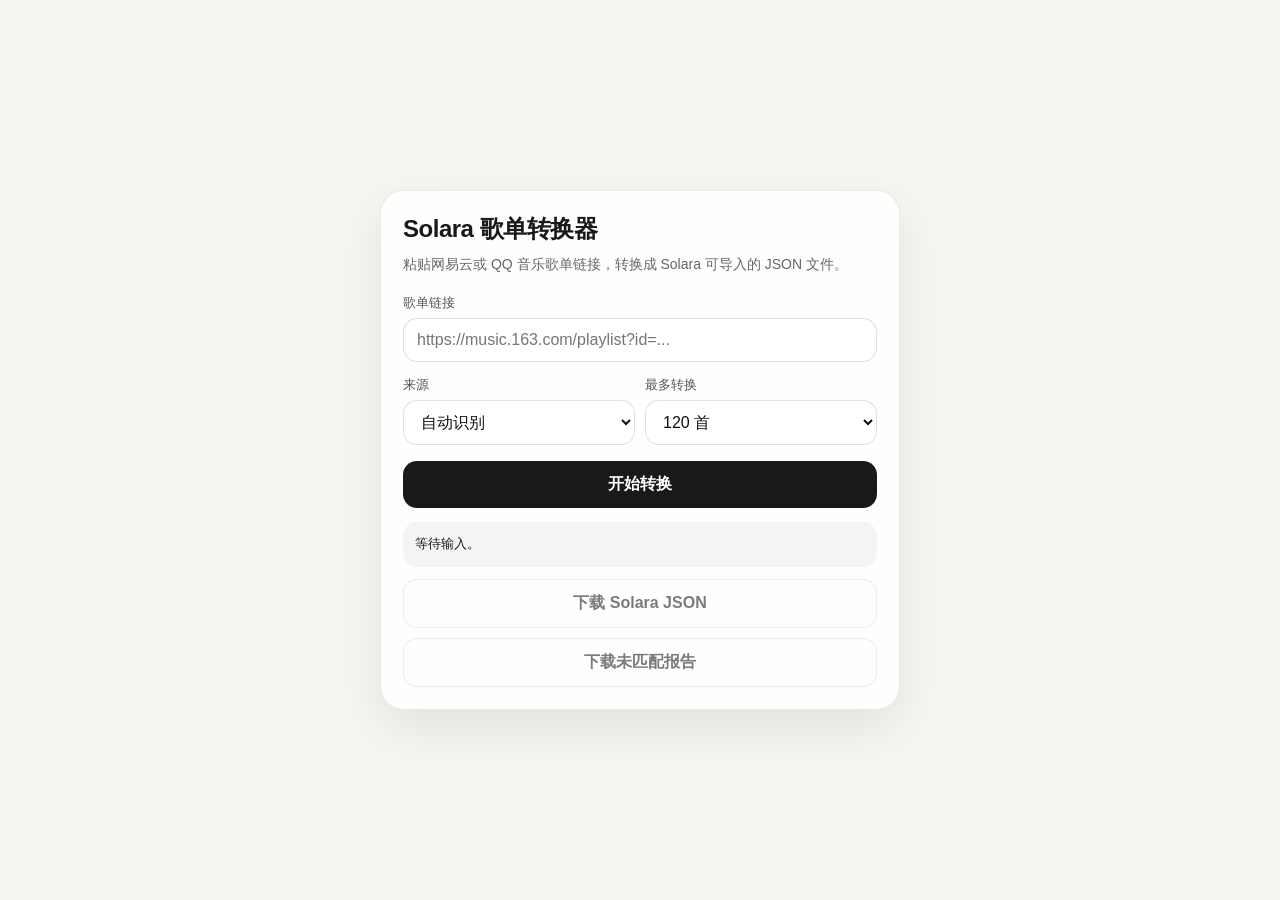
<file: converter.html>
<!doctype html>
<html lang="zh-CN">
<head>
  <meta charset="utf-8" />
  <meta name="viewport" content="width=device-width,initial-scale=1" />
  <title>Solara 歌单转换器</title>
  <style>
    :root {
      color-scheme: light dark;
      font-family: -apple-system, BlinkMacSystemFont, "Segoe UI", "PingFang SC", "Microsoft YaHei", sans-serif;
      background: #f5f5f2;
      color: #191919;
    }
    body {
      margin: 0;
      min-height: 100vh;
      display: grid;
      place-items: center;
      padding: 18px;
      box-sizing: border-box;
    }
    .card {
      width: min(100%, 520px);
      background: rgba(255,255,255,.86);
      border: 1px solid rgba(0,0,0,.08);
      border-radius: 24px;
      box-shadow: 0 18px 50px rgba(0,0,0,.08);
      padding: 22px;
      box-sizing: border-box;
    }
    h1 {
      margin: 0 0 8px;
      font-size: 24px;
      letter-spacing: -0.02em;
    }
    p {
      margin: 0 0 18px;
      font-size: 14px;
      color: #666;
      line-height: 1.6;
    }
    label {
      display: block;
      margin: 14px 0 6px;
      font-size: 13px;
      color: #555;
    }
    input, select, button {
      width: 100%;
      box-sizing: border-box;
      border-radius: 14px;
      border: 1px solid rgba(0,0,0,.12);
      font: inherit;
    }
    input, select {
      padding: 12px 13px;
      background: rgba(255,255,255,.92);
      color: #111;
      outline: none;
    }
    button {
      margin-top: 16px;
      padding: 13px 14px;
      border: 0;
      background: #191919;
      color: #fff;
      font-weight: 700;
      cursor: pointer;
    }
    button:disabled {
      opacity: .55;
      cursor: not-allowed;
    }
    .row {
      display: grid;
      grid-template-columns: 1fr 1fr;
      gap: 10px;
    }
    .downloads {
      display: grid;
      grid-template-columns: 1fr;
      gap: 10px;
      margin-top: 12px;
    }
    .downloads button {
      margin-top: 0;
      background: #fff;
      color: #111;
      border: 1px solid rgba(0,0,0,.12);
    }
    .status {
      margin-top: 14px;
      padding: 12px;
      border-radius: 14px;
      background: rgba(0,0,0,.04);
      font-size: 13px;
      line-height: 1.6;
      white-space: pre-wrap;
      word-break: break-word;
    }
    @media (prefers-color-scheme: dark) {
      :root { background: #111; color: #f5f5f5; }
      .card { background: rgba(32,32,32,.9); border-color: rgba(255,255,255,.1); }
      p, label { color: #b8b8b8; }
      input, select { background: rgba(255,255,255,.08); border-color: rgba(255,255,255,.14); color: #f5f5f5; }
      button { background: #f5f5f5; color: #111; }
      .downloads button { background: rgba(255,255,255,.08); color: #f5f5f5; border-color: rgba(255,255,255,.14); }
      .status { background: rgba(255,255,255,.08); }
    }
  </style>
</head>
<body>
  <main class="card">
    <h1>Solara 歌单转换器</h1>
    <p>粘贴网易云或 QQ 音乐歌单链接，转换成 Solara 可导入的 JSON 文件。</p>

    <label for="playlistUrl">歌单链接</label>
    <input id="playlistUrl" type="url" placeholder="https://music.163.com/playlist?id=..." />

    <div class="row">
      <div>
        <label for="mode">来源</label>
        <select id="mode">
          <option value="auto">自动识别</option>
          <option value="netease">网易云</option>
          <option value="qq">QQ 音乐</option>
        </select>
      </div>
      <div>
        <label for="limit">最多转换</label>
        <select id="limit">
          <option value="50">50 首</option>
          <option value="120" selected>120 首</option>
          <option value="200">200 首</option>
          <option value="300">300 首</option>
        </select>
      </div>
    </div>

    <button id="convertBtn" type="button">开始转换</button>
    <div class="status" id="status">等待输入。</div>

    <div class="downloads">
      <button id="downloadPlaylistBtn" type="button" disabled>下载 Solara JSON</button>
      <button id="downloadMissingBtn" type="button" disabled>下载未匹配报告</button>
    </div>
  </main>

  <script>
    const playlistUrl = document.getElementById("playlistUrl");
    const mode = document.getElementById("mode");
    const limit = document.getElementById("limit");
    const convertBtn = document.getElementById("convertBtn");
    const statusBox = document.getElementById("status");
    const downloadPlaylistBtn = document.getElementById("downloadPlaylistBtn");
    const downloadMissingBtn = document.getElementById("downloadMissingBtn");
    let latestResult = null;

    convertBtn.addEventListener("click", async () => {
      const url = playlistUrl.value.trim();
      if (!url) {
        statusBox.textContent = "请输入歌单链接。";
        return;
      }

      latestResult = null;
      downloadPlaylistBtn.disabled = true;
      downloadMissingBtn.disabled = true;
      convertBtn.disabled = true;
      statusBox.textContent = "转换中。大歌单需要等待一段时间。";

      try {
        const response = await fetch("/api/convert-playlist", {
          method: "POST",
          headers: { "Content-Type": "application/json" },
          body: JSON.stringify({
            url,
            mode: mode.value,
            limit: Number(limit.value),
            count: 10,
          }),
        });
        const data = await response.json();
        if (!response.ok || !data.ok) throw new Error(data.error || "转换失败");

        latestResult = data;
        statusBox.textContent = [
          "转换完成。",
          `来源：${data.summary.sourceMode}`,
          `识别歌曲：${data.summary.total}`,
          `成功转换：${data.summary.converted}`,
          `未匹配：${data.summary.missing}`,
        ].join("\n");

        downloadPlaylistBtn.disabled = false;
        downloadMissingBtn.disabled = false;
      } catch (error) {
        statusBox.textContent = `转换失败：${error.message || error}`;
      } finally {
        convertBtn.disabled = false;
      }
    });

    downloadPlaylistBtn.addEventListener("click", () => {
      if (!latestResult) return;
      downloadJson(latestResult.payload, latestResult.filenames.playlist || "solara-playlist.json");
    });

    downloadMissingBtn.addEventListener("click", () => {
      if (!latestResult) return;
      downloadJson(latestResult.missing, latestResult.filenames.missing || "solara-playlist-not-found.json");
    });

    function downloadJson(data, filename) {
      const blob = new Blob([JSON.stringify(data, null, 2) + "\n"], {
        type: "application/json;charset=utf-8",
      });
      const href = URL.createObjectURL(blob);
      const link = document.createElement("a");
      link.href = href;
      link.download = filename;
      document.body.appendChild(link);
      link.click();
      link.remove();
      URL.revokeObjectURL(href);
    }
  </script>
</body>
</html>
</file>
